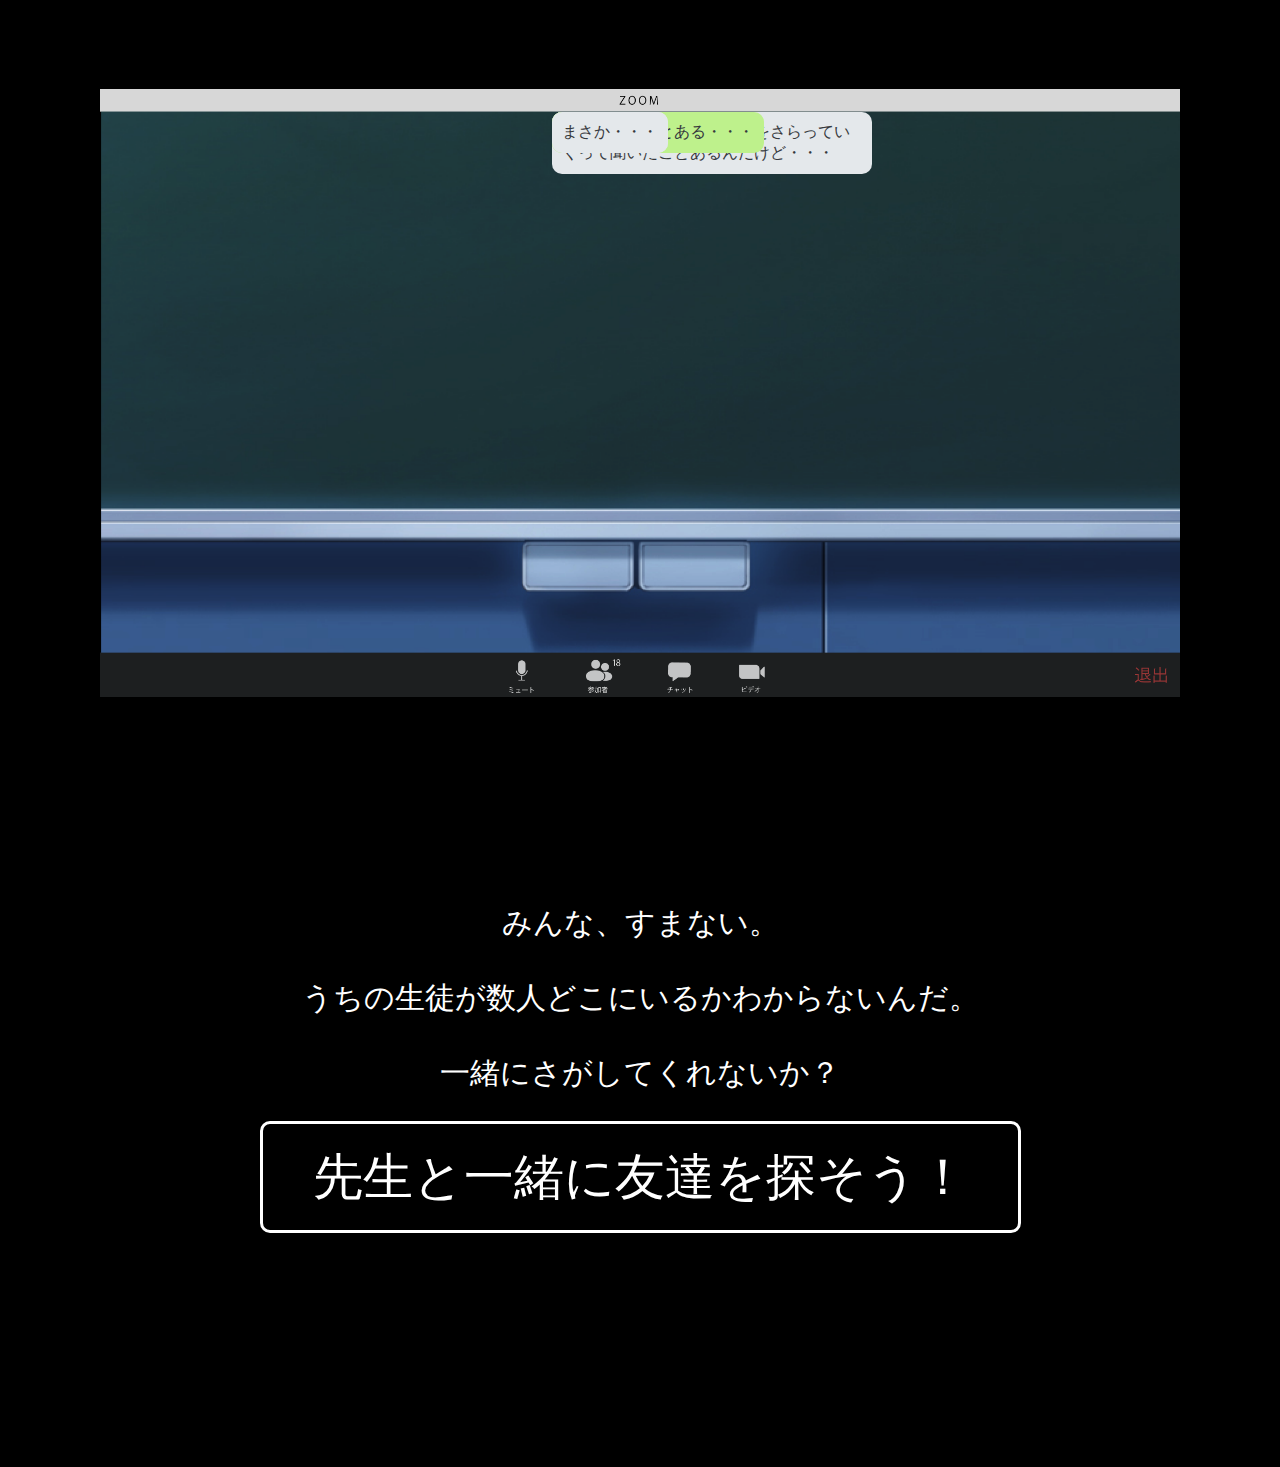
<file: proN2.html>
<!DOCTYPE html>
<html lang="ja">
<head>
    <meta charset="UTF-8">
    <meta http-equiv="X-UA-Compatible" content="IE=edge">
    <meta name="viewport" content="width=device-width, initial-scale=1.0">
    <link rel="stylesheet" href="proN2.css">
    <title>2</title>
</head>
<body>
    <div class="image">
        　　<div class="msg-container">　
            　<div class="msg-content">
                <div id="msg1" class="msg-receive">うちの学校には妖怪がいるらしくて</div>
                <div id="msg2" class="msg-receive">雷雨の日には妖怪が悪い子をさらっていくって聞いたことあるんだけど・・・</div>
                <div id="msg3" class="msg-send">私も聞いたことある・・・</div>
                <div id="msg4" class="msg-receive">先生来ないね</div>
                <div id="msg5" class="msg-send">なんでやろ</div>
                <div id="msg6" class="msg-receive">まさか・・・</div>
            </div>
        </div>
    </div>
<main class="main">
    <div class="serifu">
        <p>みんな、すまない。<br>
            <br>
            うちの生徒が数人どこにいるかわからないんだ。<br>
            <br>
            一緒にさがしてくれないか？<br></p>
            
    </div>

    <div class="button04">
        <a href="proN3.html">先生と一緒に友達を探そう！</a>
      </div>
</main>
    
</body>

</html>
</file>
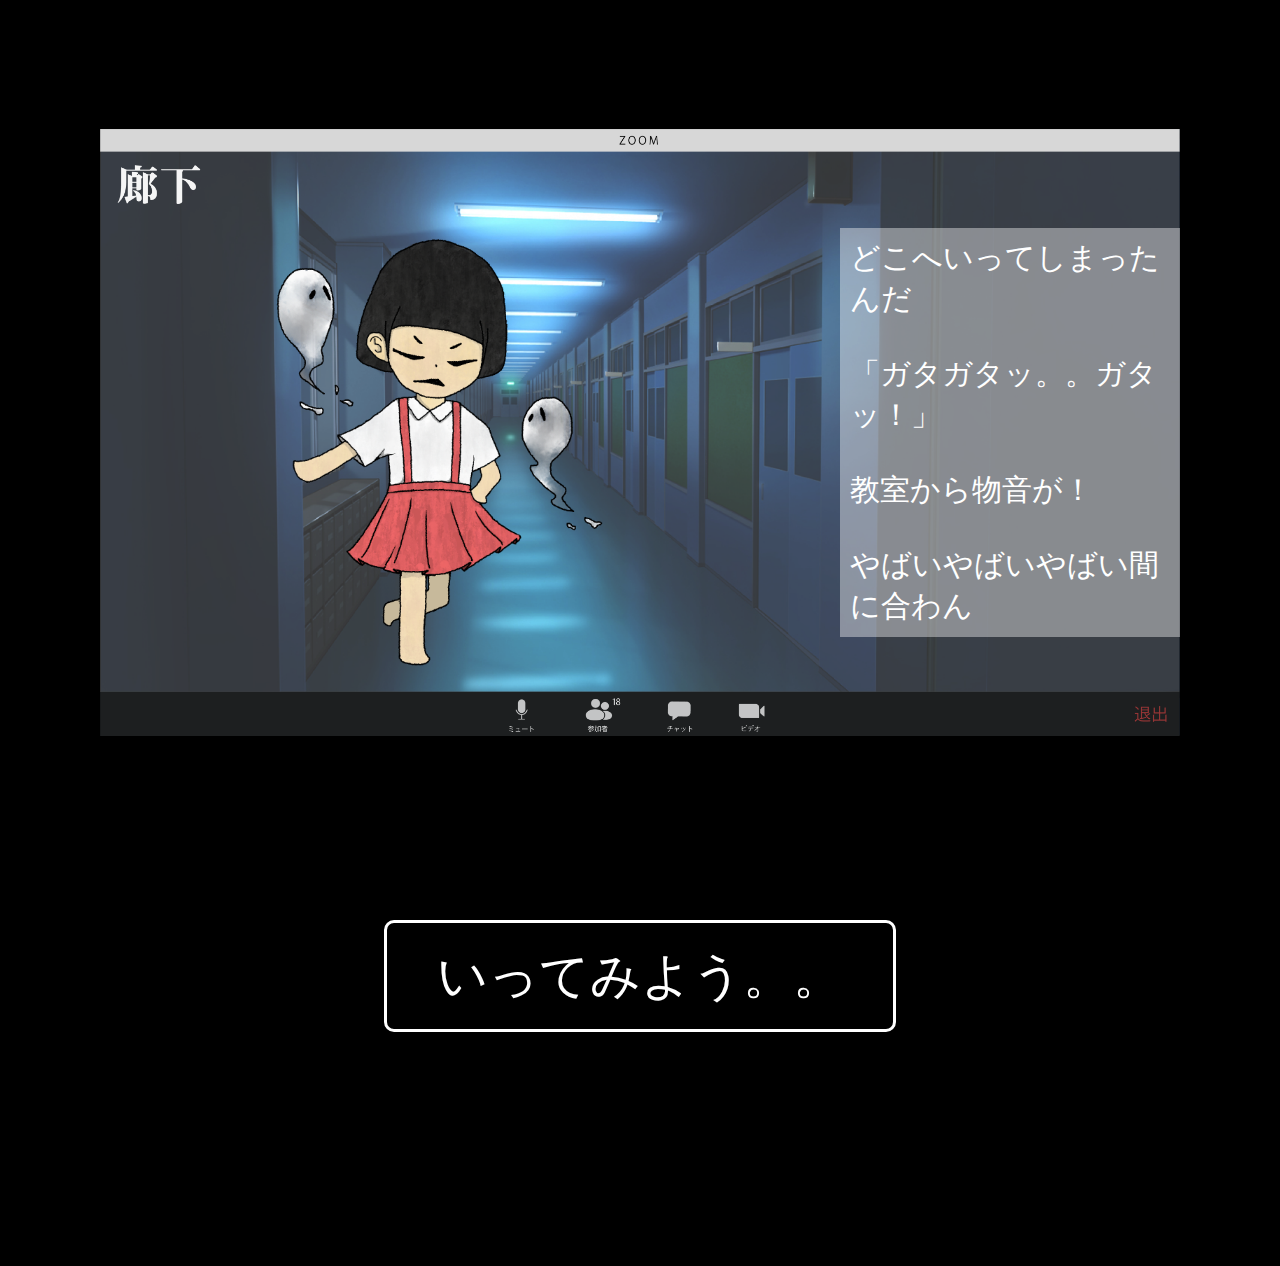
<file: proN3.html>
<!DOCTYPE html>
<html lang="ja">
<head>
    <meta charset="UTF-8">
    <meta http-equiv="X-UA-Compatible" content="IE=edge">
    <meta name="viewport" content="width=device-width, initial-scale=1.0">
    <link rel="stylesheet" href="proN3.css">
    <title>3</title>
</head>
<body>
    <div class="image">
        <div class="display1">
            <img src="image1.png" class="image1">
        </div>
        <div class="serifu">
                <p>どこへいってしまったんだ<br>
                    <br>
                    「ガタガタッ。。ガタッ！」<br>
                <br>
                教室から物音が！<br>
                <br>
                やばいやばいやばい間に合わん</p>
        </div>
    </div>
    <main class="main">
        <!-- <div class="serifu">
            <p>どこへいってしまったんだ<br>
                <br>
                「ガタガタッ。。ガタッ！」<br>
            <br>
            教室から物音が！</p>
            </div> -->

            <div class="button04">
                <a href="proN4.html">いってみよう。。</a>
            </div>
    </main>
</body>
</html>
</file>
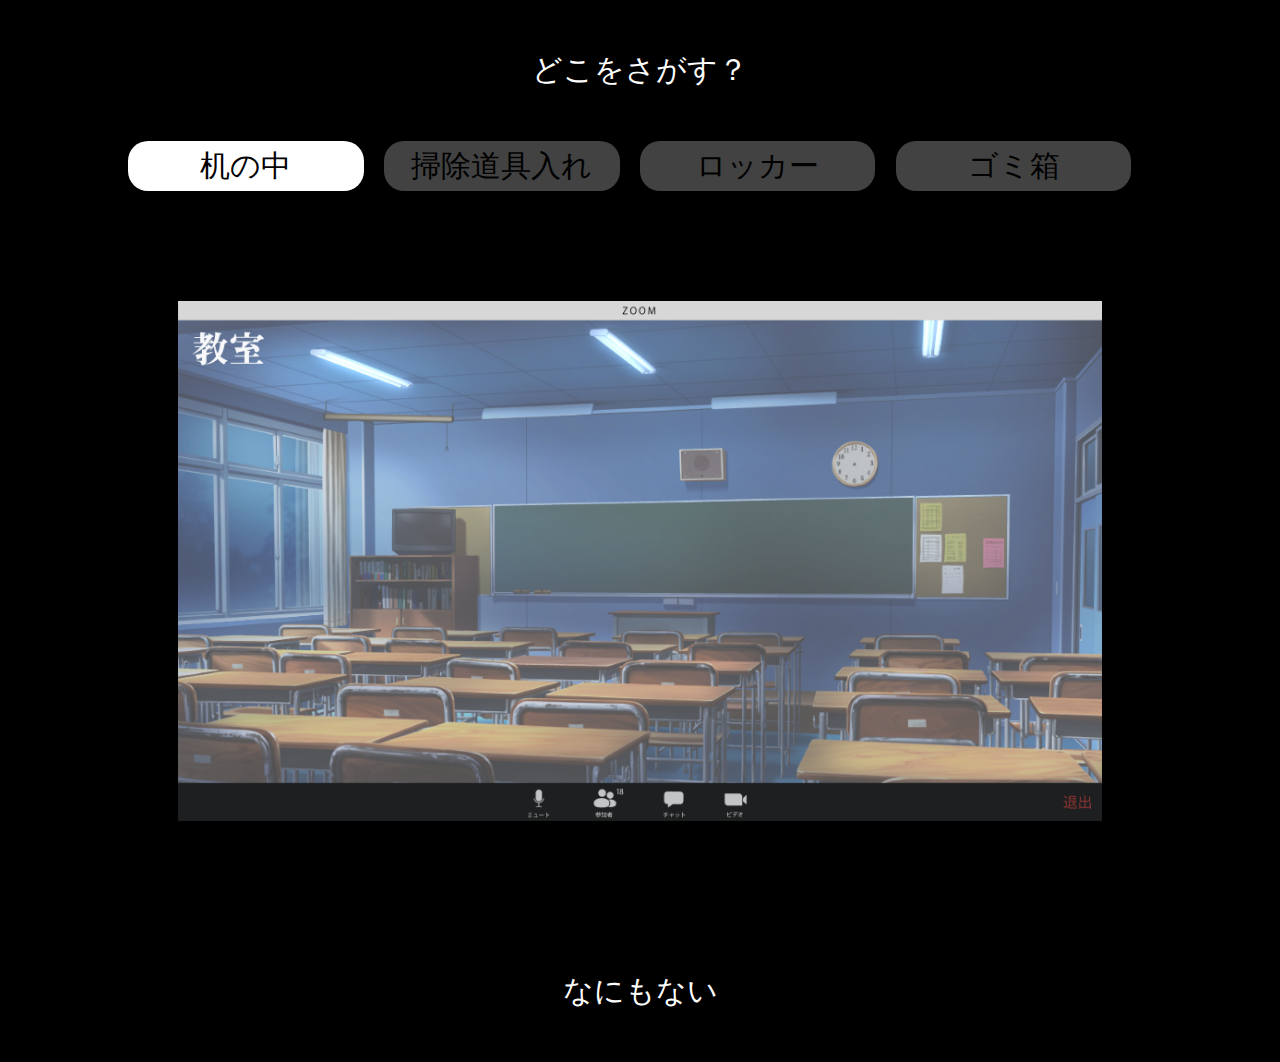
<file: proN4.html>
<!DOCTYPE html>
<html lang="ja">

<head>
    <meta charset="UTF-8">
    <meta http-equiv="X-UA-Compatible" content="IE=edge">
    <meta name="viewport" content="width=device-width, initial-scale=1.0">
    <link rel="stylesheet" href="proN4.css">
    <title>4</title>
</head>

<body>
    <div class="serifu">
        <p>どこをさがす？</p>
    </div>
    <div class="area">
        <input type="radio" name="tab_name" id="tab1" checked>
        <label class="tab_class" for="tab1">机の中</label>
        <div class="content_class">
            <div class="image"></div>

            <div class="serifu">
                <p>なにもない</p>
            </div>



        </div>
        <input type="radio" name="tab_name" id="tab2">
        <label class="tab_class" for="tab2">掃除道具入れ</label>
        <div class="content_class">
            <div class="image">
                <img src="image3.png" class="image1">
            </div>

            <div class="serifu">
                <p>
                    うわぁ！！うわさはホントだったのか。。<br>
                    「タスケテクレテ..アリガトウ...」<br>
                    「トモダチ..ヲ.サガシテイルノ？」<br>
                    「タスケテアゲル..」<br>
                    「コレ.アゲル..」
                </p>
            </div>


            <div class="question">
                <img src="step1.png" class="imageq">
            </div>

            <div class="serifu">
                <p>なんだコレ？　みんなわかるかい？</p>
            </div>



        </div>
        <input type="radio" name="tab_name" id="tab3">
        <label class="tab_class" for="tab3">ロッカー</label>
        <div class="content_class">
            <div class="image"></div>

            <div class="question">
                <img src="hiragana-1.png" class="imageq">
            </div>

            <!-- <div class="serifu">
                <p>なんだコレ？　みんなわかるかい？</p>
            </div> -->

        </div>

        <input type="radio" name="tab_name" id="tab4">
        <label class="tab_class" for="tab4">ゴミ箱</label>
        <div class="content_class">
            <div class="image"></div>

            <div class="serifu">
                <p>なにもない</p>
            </div>



        </div>
</body>

</html>
</file>
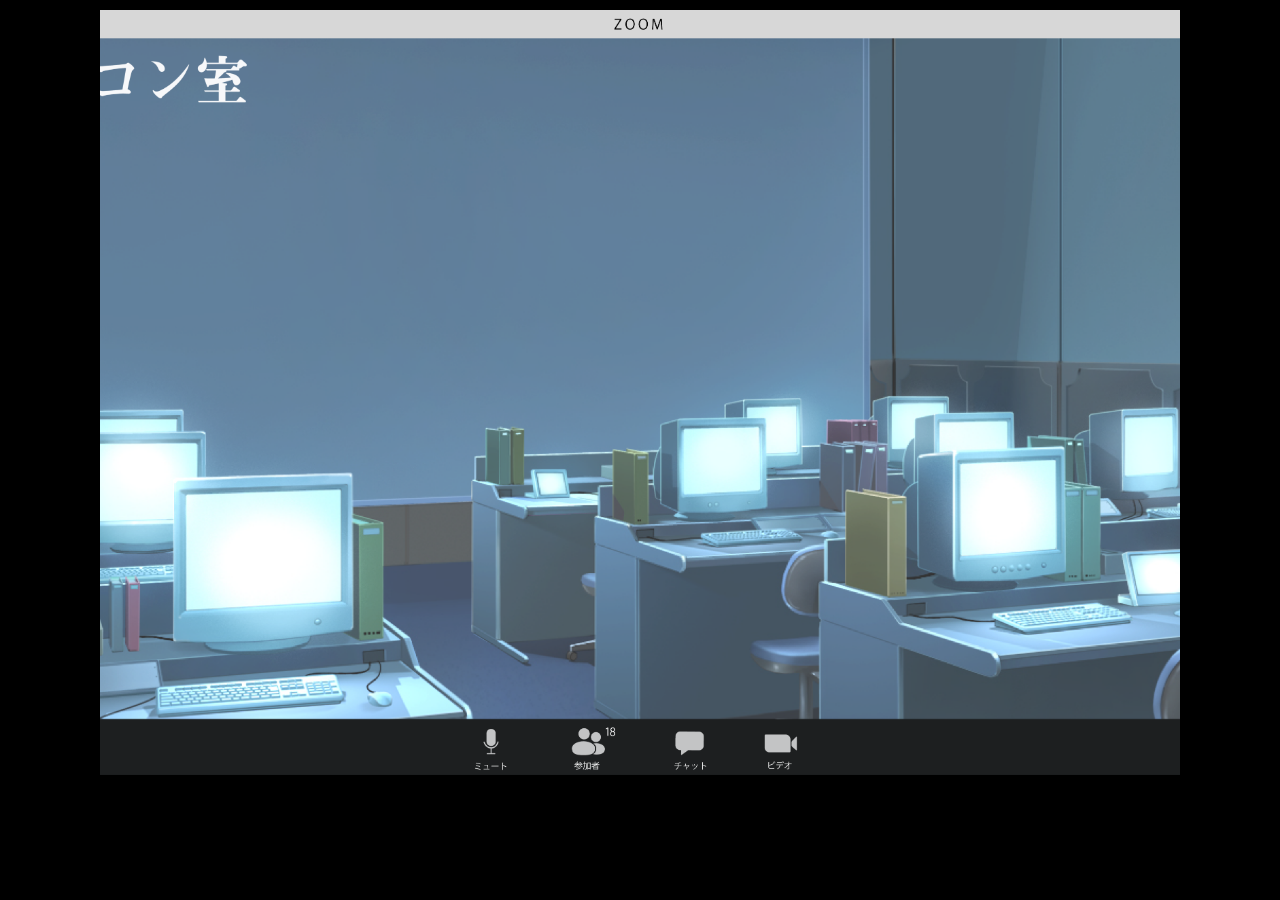
<file: proN5.html>
<!DOCTYPE html>
<html lang="ja">
<head>
    <meta charset="UTF-8">
    <meta http-equiv="X-UA-Compatible" content="IE=edge">
    <meta name="viewport" content="width=device-width, initial-scale=1.0">
    <link rel="stylesheet" href="proN5.css">
    <title>5</title>
</head>
<body>
    <div class="image"></div>
</body>
</html>
</file>
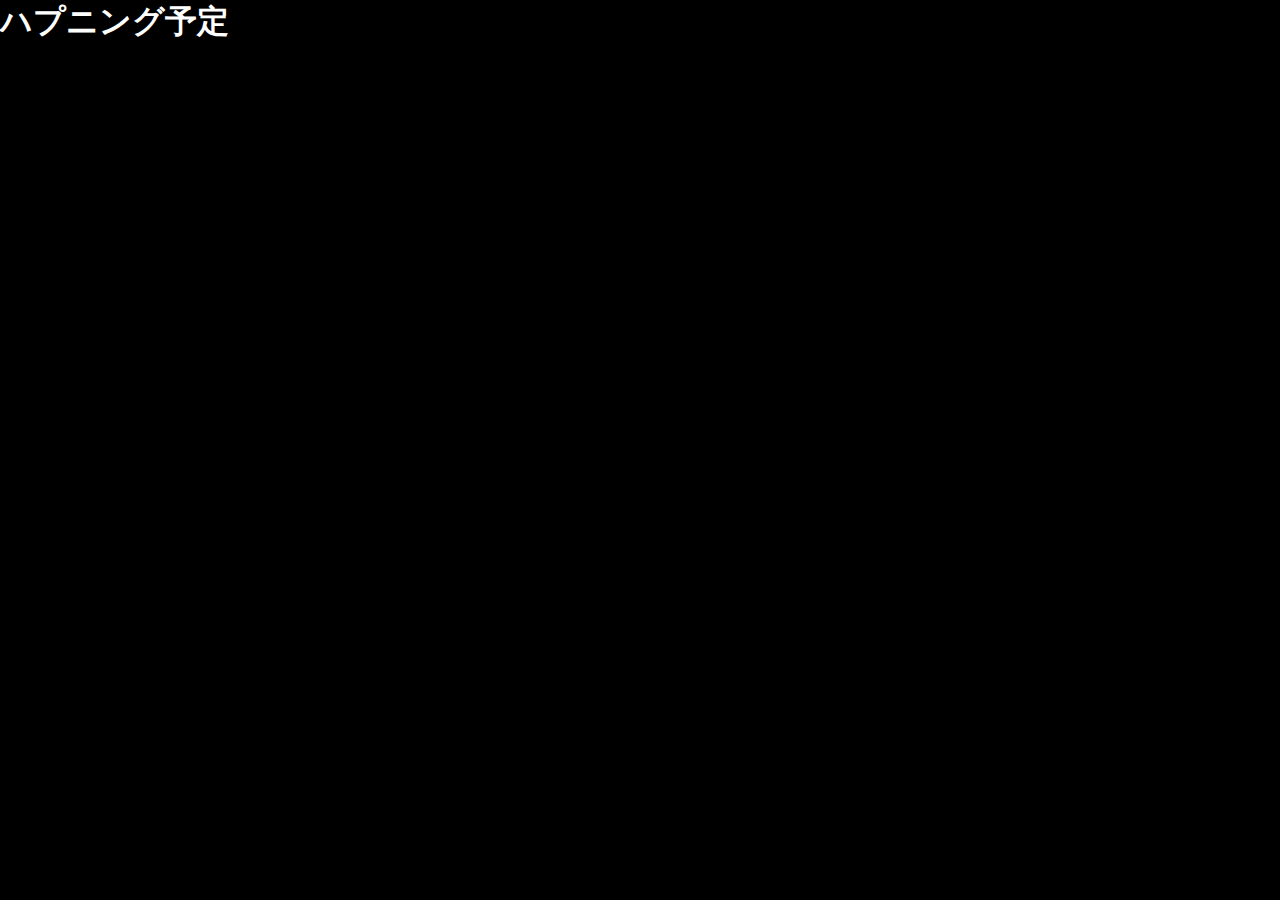
<file: proN7.html>
<!DOCTYPE html>
<html lang="ja">
<head>
    <meta charset="UTF-8">
    <meta http-equiv="X-UA-Compatible" content="IE=edge">
    <meta name="viewport" content="width=device-width, initial-scale=1.0">
    <link rel="stylesheet" href="proN7.css">
    <title>7</title>
</head>
<body>
    <h1>ハプニング予定</h1>
</body>
</html>
</file>
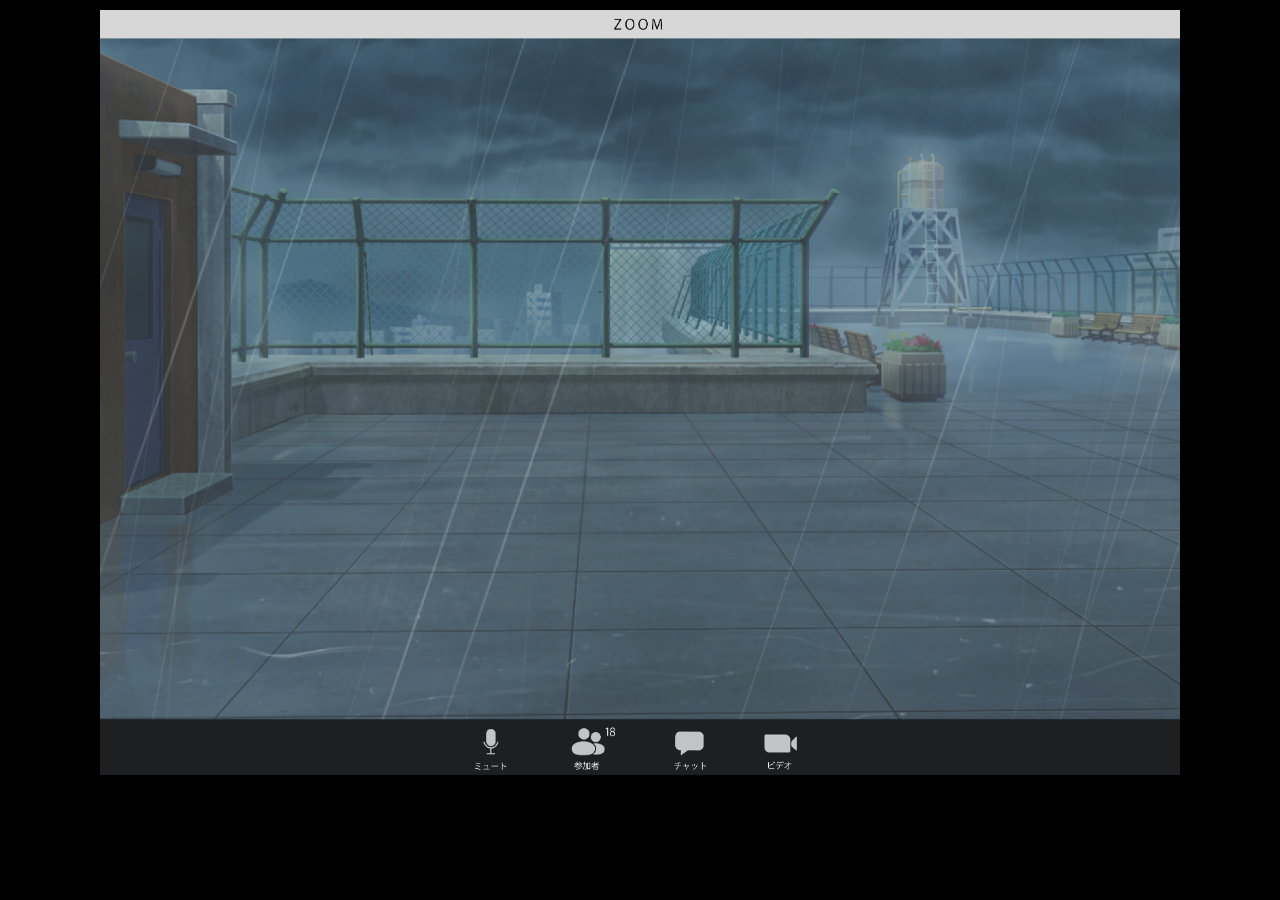
<file: proN8.html>
<!DOCTYPE html>
<html lang="ja">
<head>
    <meta charset="UTF-8">
    <meta http-equiv="X-UA-Compatible" content="IE=edge">
    <meta name="viewport" content="width=device-width, initial-scale=1.0">
    <link rel="stylesheet" href="proN8.css">
    <title>8</title>
</head>
<body>
    <div class="image"></div>
</body>
</html>
</file>
<file: proN2.css>
* {
    margin: 0;
    padding: 0;
}

body {
    background-color: black;
}

.image {
    margin: 10px 100px;
    height: 85vh; /* 全画面表示 */
    background-repeat: no-repeat;
    background-size: contain;
    background-position: center center;
    background-image: url(game1.png);
}

.serifu p {
	color: white;
	font-size: 30px;
	margin-bottom: 50px;
	font-family: serif;
}

:root {
	--msg-content-height: 510px;
	--msg-spacing: 30px;
	--msg1-height: 50px;
	--msg2-height: 70px;
	--msg3-height: 50px;
	--msg4-height: 70px;
	--msg5-height: 70px;
	--msg6-height: 50px;
}

.msg-send {
	background: #bef18c;
	border-radius: 10px;
	-webkit-box-sizing: border-box;
	-moz-box-sizing: border-box;
	box-sizing: border-box;
	color: #36393d;
	position: absolute;
	padding: 10px;
	animation-iteration-count: 1;
	animation-duration: 12s;
	animation-fill-mode: forwards;
	max-width: 320px;
}

.msg-receive {
	background: #e4e8eb;
	border-radius: 10px;
	-webkit-box-sizing: border-box;
	-moz-box-sizing: border-box;
	box-sizing: border-box;
	color: #36393d;
	position: absolute;
	padding: 10px;
	animation-iteration-count: 1;
	animation-duration: 12s;
	animation-fill-mode: forwards;
	max-width: 320px;
}

.msg-three {
  background: #ffcc7f;
  border-radius: 10px;
  -webkit-box-sizing: border-box;
  -moz-box-sizing: border-box;
  box-sizing: border-box;
  color: #36393d;
  position: absolute;
  padding: 10px;
  animation-iteration-count: 1;
  animation-duration: 12s;
  animation-fill-mode: forwards;
  max-width: 320px;
}    

.msg-container {
	box-sizing: border-box;
	padding: 20px;
  margin-left: 40%;
  margin-top: 40px;
	width: 400px;
}



.msg-content {
	height: var(--msg-content-height);
	position: relative;
}

#msg1 {
	animation-name: msg1;
}

#msg2 {
	animation-name: msg2;
}

#msg3 {
	animation-name: msg3;
}

#msg4 {
	animation-name: msg4;
}

#msg5 {
	animation-name: msg5;
}

#msg6 {
	animation-name: msg6;
}

@keyframes msg1 {
	0% {
		top: calc(var(--msg-content-height) - var(--msg1-height));
		left: 0;
		transform: scale(0);
	}
	5% {
		top: calc(var(--msg-content-height) - var(--msg1-height));
		left: 0;
		transform: scale(1);
	}
	12% {
		top: calc(var(--msg-content-height) - var(--msg1-height));
	}
	17% {
		top: calc(var(--msg-content-height) - var(--msg1-height) - var(--msg-spacing) - var(--msg2-height));
	}
	30% {
		top: calc(var(--msg-content-height) - var(--msg1-height) - var(--msg-spacing) - var(--msg2-height));
	}
	35% {
		top: calc(var(--msg-content-height) - var(--msg1-height) - var(--msg-spacing) - var(--msg2-height) - var(--msg-spacing) - var(--msg3-height));
	}
	49% {
		top: calc(var(--msg-content-height) - var(--msg1-height) - var(--msg-spacing) - var(--msg2-height) - var(--msg-spacing) - var(--msg3-height));
	}
	54% {
		top: calc(var(--msg-content-height) - var(--msg1-height) - var(--msg-spacing) - var(--msg2-height) - var(--msg-spacing) - var(--msg3-height) - var(--msg-spacing) - var(--msg4-height));
	}
	70% {
		top: calc(var(--msg-content-height) - var(--msg1-height) - var(--msg-spacing) - var(--msg2-height) - var(--msg-spacing) - var(--msg3-height) - var(--msg-spacing) - var(--msg4-height));
	}
	75% {
		top: calc(var(--msg-content-height) - var(--msg1-height) - var(--msg-spacing) - var(--msg2-height) - var(--msg-spacing) - var(--msg3-height) - var(--msg-spacing) - var(--msg4-height) - var(--msg-spacing) - var(--msg5-height));
	}
	95% {
		top: calc(var(--msg-content-height) - var(--msg1-height) - var(--msg-spacing) - var(--msg2-height) - var(--msg-spacing) - var(--msg3-height) - var(--msg-spacing) - var(--msg4-height) - var(--msg-spacing) - var(--msg5-height));
	}
	100% {
		top: 0;
		left: 0;
	}
}

@keyframes msg2 {
	0% {
		top: calc(var(--msg-content-height) - var(--msg2-height));
		left: 0;
		transform: scale(0);
		opacity: 0;
	}
	12% {
		top: calc(var(--msg-content-height) - var(--msg2-height));
		left: 0;
		transform: scale(0);
	}
	17% {
		top: calc(var(--msg-content-height) - var(--msg2-height));
		left: 0;
		transform: scale(1);
		opacity: 1;
	}
	30% {
		top: calc(var(--msg-content-height) - var(--msg2-height));
	}
	35% {
		top: calc(var(--msg-content-height) - var(--msg2-height) - var(--msg-spacing) - var(--msg3-height));
	}
	49% {
		top: calc(var(--msg-content-height) - var(--msg2-height) - var(--msg-spacing) - var(--msg3-height));
	}
	54% {
		top: calc(var(--msg-content-height) - var(--msg2-height) - var(--msg-spacing) - var(--msg3-height) - var(--msg-spacing) - var(--msg4-height));
	}
	70% {
		top: calc(var(--msg-content-height) - var(--msg2-height) - var(--msg-spacing) - var(--msg3-height) - var(--msg-spacing) - var(--msg4-height));
	}
	75% {
		top: calc(var(--msg-content-height) - var(--msg2-height) - var(--msg-spacing) - var(--msg3-height) - var(--msg-spacing) - var(--msg4-height) - var(--msg-spacing) - var(--msg5-height));
		left: 0;
	}
	95% {
		top: calc(var(--msg-content-height) - var(--msg2-height) - var(--msg-spacing) - var(--msg3-height) - var(--msg-spacing) - var(--msg4-height) - var(--msg-spacing) - var(--msg5-height));
	}
	100% {
		top: calc(var(--msg-content-height) - var(--msg2-height) - var(--msg-spacing) - var(--msg3-height) - var(--msg-spacing) - var(--msg4-height) - var(--msg-spacing) - var(--msg5-height) - var(--msg-spacing) - var(--msg6-height));
		left: 0;
	}
}

@keyframes msg3 {
	0% {
		top: calc(var(--msg-content-height) - var(--msg3-height));
		left: 0;
		opacity: 0;
		transform: scale(0);
	}
	30% {
		top: calc(var(--msg-content-height) - var(--msg3-height));
		opacity: 0;
		transform: scale(0);
	}
	35% {
		top: calc(var(--msg-content-height) - var(--msg3-height));
		right: 0;
		transform: scale(1);
		opacity: 1;
	}
	49% {
		top: calc(var(--msg-content-height) - var(--msg3-height));
	}
	54% {
		top: calc(var(--msg-content-height) - var(--msg3-height) - var(--msg-spacing) - var(--msg4-height));
	}
	70% {
		top: calc(var(--msg-content-height) - var(--msg3-height) - var(--msg-spacing) - var(--msg4-height));
	}
	75% {
		top: calc(var(--msg-content-height) - var(--msg3-height) - var(--msg-spacing) - var(--msg4-height) - var(--msg-spacing) - var(--msg5-height));
		right: 0;
	}
	95% {
		top: calc(var(--msg-content-height) - var(--msg3-height) - var(--msg-spacing) - var(--msg4-height) - var(--msg-spacing) - var(--msg5-height));
	}
	100% {
		top: calc(var(--msg-content-height) - var(--msg3-height) - var(--msg-spacing) - var(--msg4-height) - var(--msg-spacing) - var(--msg5-height) - var(--msg-spacing) - var(--msg6-height));
		right: 0;
	}
}

@keyframes msg4 {
	0% {
		top: calc(var(--msg-content-height) - var(--msg4-height));
		left: 0;
		opacity: 0;
		transform: scale(0);
	}
	49% {
		top: calc(var(--msg-content-height) - var(--msg4-height));
		left: 0;
		opacity: 0;
		transform: scale(0);
	}
	54% {
		top: calc(var(--msg-content-height) - var(--msg4-height));
		left: 0;
		transform: scale(1);
		opacity: 1;
	}
	70% {
		top: calc(var(--msg-content-height) - var(--msg4-height));
	}
	75% {
		top: calc(var(--msg-content-height) - var(--msg4-height) - var(--msg-spacing) - var(--msg5-height));
		left: 0;
	}
	95% {
		top: calc(var(--msg-content-height) - var(--msg4-height) - var(--msg-spacing) - var(--msg5-height));
	}
	100% {
		top: calc(var(--msg-content-height) - var(--msg4-height) - var(--msg-spacing) - var(--msg5-height) - var(--msg-spacing) - var(--msg6-height));
		left: 0;
	}
}

@keyframes msg5 {
	0% {
		top: calc(var(--msg-content-height) - var(--msg5-height));
		right: 0;
		opacity: 0;
		transform: scale(0);
	}
	70% {
		top: calc(var(--msg-content-height) - var(--msg5-height));
		right: 0;
		opacity: 0;
		transform: scale(0);
	}
	75% {
		top: calc(var(--msg-content-height) - var(--msg5-height));
		right: 0;
		transform: scale(1);
		opacity: 1;
	}
	95% {
		top: calc(var(--msg-content-height) - var(--msg5-height));
	}
	100% {
		top: calc(var(--msg-content-height) - var(--msg5-height) - var(--msg-spacing) - var(--msg6-height));
		right: 0;
		transform: scale(1);
		opacity: 1;
	}
}

@keyframes msg6 {
	0% {
		top: calc(var(--msg-content-height) - var(--msg6-height));
		left: 0;
		opacity: 0;
		transform: scale(0);
	}
	95% {
		top: calc(var(--msg-content-height) - var(--msg6-height));
		left: 0;
		opacity: 0;
		transform: scale(0);
	}
	100% {
		top: calc(var(--msg-content-height) - var(--msg6-height));
		left: 0;
		opacity: 1;
		transform: scale(1);
	}
}

.main {
  margin-top: 10%;
  margin-bottom: 20%;
  text-align: center;
}

.button04 a {
    justify-content: space-between;
    align-items: center;
    margin: 0 auto;
    padding: .5em 1em;
    width: 400px;
    color: #ffffff;
    font-size: 50px;
    border: 3px solid #ffffff;
    border-radius: 10px;
    font-family: serif;
    text-decoration: none;
  }
  
  
  
  .button04 a:hover {
    color: #ffffff;
    text-decoration: none;
    background-color: #505050;
  }
  
  .button04 a:hover::after {
    border-top: 3px solid #ffffff;
    border-right: 3px solid #ffffff;
  }
</file>
<file: proN3.css>
* {
  margin: 0;
  padding: 0;
}

body {
  background-color: black;
}

.image {
  margin: 50px 100px;
  height: 85vh; 
  background-repeat: no-repeat;
  background-size: contain;
  background-position: center center;
  background-image: url(game2.png);
  display: flex;
  justify-content: center;
  align-items: center;
}

.image1 {
  animation-name: game;
  animation-timing-function: ease-in-out;
  animation-iteration-count: infinite;
  animation-direction: alternate;
  animation-duration: 1.5s;
  width: 700px;
  margin-left: 40px;
  display: table-cell;
  vertical-align: middle;
}

.main {
  margin-top: 10%;
  margin-bottom: 20%;
  text-align: center;
}

.serifu {
  padding: 10px;
  background-color: rgba(255, 255, 255, .4);
  
}
.serifu p {
  width: 100%;
  height: 100%;
	color: white;
  font-size: 30px;
	/* margin-bottom: 50px; */
  font-family: serif;
}

.button04 a {
    justify-content: space-between;
    align-items: center;
    margin: 0 auto;
    padding: .5em 1em;
    width: 400px;
    color: #ffffff;
    font-size: 50px;
    border: 3px solid #ffffff;
    border-radius: 10px;
    font-family: serif;
    text-decoration: none;
  }
  
  
  
  .button04 a:hover {
    color: #ffffff;
    text-decoration: none;
    background-color: #505050;
  }
  
  .button04 a:hover::after {
    border-top: 3px solid #ffffff;
    border-right: 3px solid #ffffff;
  }

  /* .clearfix {
    margin-top: 200px;
  }
  
  .blackboard {
    position: relative;
    margin: 100px auto 1.5rem;
    padding: 1.6rem 1rem;
    font-size: 50px;
    color: #fff;
    border-radius: 5px;
    box-shadow: 0 0 0 4px #fff inset;
    font-family: serif;
    background-color: black;
  }
  
  .blackboard.answer p {
    margin-left: 3rem;
  } */
  
  /* .blackboard .blink-before {
    font-size: 1.2rem;
  } */
  
  /* .blackboard a {
    text-decoration: none;
    color: #fff;
    font-family: serif;
  }
  
  .blackboard .blink-before::before {
    content: '▶';
    position: absolute;
    left: 1rem;
    animation: blink 1.4s infinite;
  }
  
  .blackboard p:last-of-type {
    margin-bottom: 0;
  }
  
   
  .float-r {
    float: right;
  }
  
   
  .clearfix {
    zoom: 1;
  }
  
  .clearfix:after {
    clear: both;
    content: "";
    display: block;
  }
  
   
  @keyframes blink {
    50% { opacity: 0; }
  }
  
  @-webkit-keyframes blink {
    50% { opacity: 0; }
  } */
</file>
<file: proN4.css>
* {
    margin: 0;
    padding: 0;
  }
  
  body {
    background-color: black;
    text-align: center;
  }
  
.image {
  margin: 10px 50px;
  height: 80vh; 
  background-repeat: no-repeat;
  background-size: contain;
  background-position: center center;
  background-image: url(room.png);
}

.gropu {
  display: flex;
}
.serifu p {
	color: white;
  font-size: 30px;
  margin-top: 50px;
	margin-bottom: 50px;
  font-family: serif;
}

.image1 {
  animation-name: game;
  animation-timing-function: ease-in-out;
  animation-iteration-count: infinite;
  animation-direction: alternate;
  animation-duration: 1.5s;
  width: 50%;
  margin-top: 100px;
  margin-right: 400px;
  /* margin-top: 100px; */
}

@keyframes game {
  0% {
      transform: translate(0,0px);
  }

  100% {
      transform: translate(0,-15px)
  }
}

.area {
  width: 80%;
  margin: auto;
  flex-wrap: wrap;
  display: flex;
}
 
.tab_class {
  width: calc(92%/4);
  height: 50px;
  background-color: rgb(66, 66, 66);
  line-height: 50px;
  font-size: 30px;
  text-align: center;
  display: block;
  float: left;
  order: -1;
  border-radius: 20px 20px 20px 20px;
  margin-right: 2%;
  font-family: serif;
}

.tab_class:last-of-type {
  margin-right: 0;
}
 
input[name="tab_name"] {
  display: none;
}
 
input:checked + .tab_class {
  background-color: rgb(255, 255, 255);
  color: rgb(0, 0, 0);
}
 
.content_class {
  display: none;
  width: 100%;
  text-align: center;
}
 
input:checked + .tab_class + .content_class {
  display: block;
}

.imageq {
  width: 80%;
  text-align: center;
  margin-top: 50px;
}
</file>
<file: proN5.css>
* {
    margin: 0;
    padding: 0;
  }
  
  body {
    background-color: black;
  }
  
  .image {
    margin: 10px 100px;
    height: 85vh; /* 全画面表示 */
    background-repeat: no-repeat;
    background-size: cover;
    background-position: center center;
    background-image: url(game3.png);
  }
</file>
<file: proN7.css>
* {
  margin: 0;
   padding: 0;
 }
 
body {
  background-color: black;
}

body h1 {
    color: white;
}
</file>
<file: proN8.css>
* {
    margin: 0;
    padding: 0;
  }
  
  body {
    background-color: black;
  }
  
  .image {
    margin: 10px 100px;
    height: 85vh; /* 全画面表示 */
    background-repeat: no-repeat;
    background-size: cover;
    background-position: center center;
    background-image: url(game4.png);
  }
</file>
